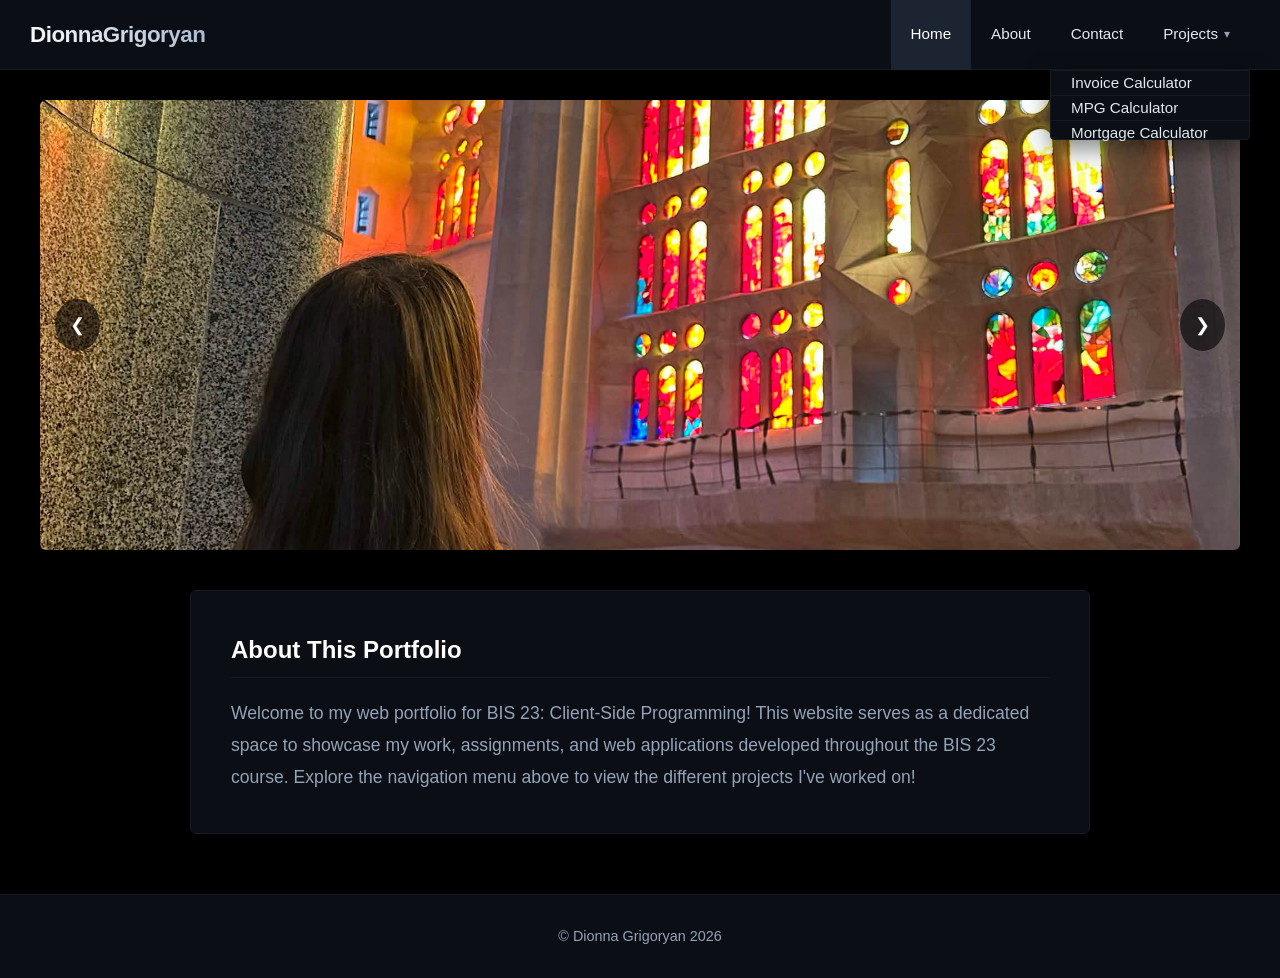
<file: index.html>
<!DOCTYPE html>
<html lang="en">
<head>
    <meta charset="UTF-8">
    <meta name="viewport" content="width=device-width, initial-scale=1.0">
    <title>Dionna Grigoryan | Web Portfolio</title>
    <link rel="stylesheet" href="style.css">
</head>
<body>

<nav class="navbar">
    <div class="nav-container">
        <div class="nav-left">
            <span class="brand-name">DionnaGrigoryan</span>
        </div>
        <div class="nav-right">
            <ul>
                <li class="active-link"><a href="index.html">Home</a></li>
                <li><a href="about.html">About</a></li>
                <li><a href="contact.html">Contact</a></li>
                <li class="dropdown">
                    <a href="#" class="dropbtn">Projects <span class="arrow">&#9662;</span></a>
                    <ul class="dropdown-content">
                        <li><a href="invoice-calculator/index.html">Invoice Calculator</a></li>
                        <li><a href="MPG-calculator/index.html">MPG Calculator</a></li>
                        <li><a href="mortgage-calculator/index.html">Mortgage Calculator</a></li>
                    </ul>
                </li>
            </ul>
        </div>
    </div>
</nav>

<div class="slider">
    <div class="slides">
        <img src="image1.jpg" class="slide active" alt="Slide 1">
        <img src="image2.jpg" class="slide" alt="Slide 2">
        <img src="image3.jpg" class="slide" alt="Slide 3">
        <img src="image4.jpg" class="slide" alt="Slide 4">
    </div>

    <button class="prev">&#10094;</button>
    <button class="next">&#10095;</button>
</div>

<div class="content">
    <h2>About This Portfolio</h2>
    <p>
        Welcome to my web portfolio for BIS 23: Client-Side Programming! This website serves as a dedicated space to showcase my work, assignments, and web applications developed throughout the BIS 23 course. Explore the navigation menu above to view the different projects I've worked on!
    </p>
</div>

<footer>
    <p>© Dionna Grigoryan 2026</p>
</footer>

<script>
let slides = document.querySelectorAll(".slide");
let index = 0;

function showSlide(i) {
    slides.forEach(slide => slide.classList.remove("active"));
    slides[i].classList.add("active");
}

document.querySelector(".next").addEventListener("click", () => {
    index = (index + 1) % slides.length;
    showSlide(index);
});

document.querySelector(".prev").addEventListener("click", () => {
    index = (index - 1 + slides.length) % slides.length;
    showSlide(index);
});

setInterval(() => {
    index = (index + 1) % slides.length;
    showSlide(index);
}, 3000);
</script>

</body>
</html>
</file>
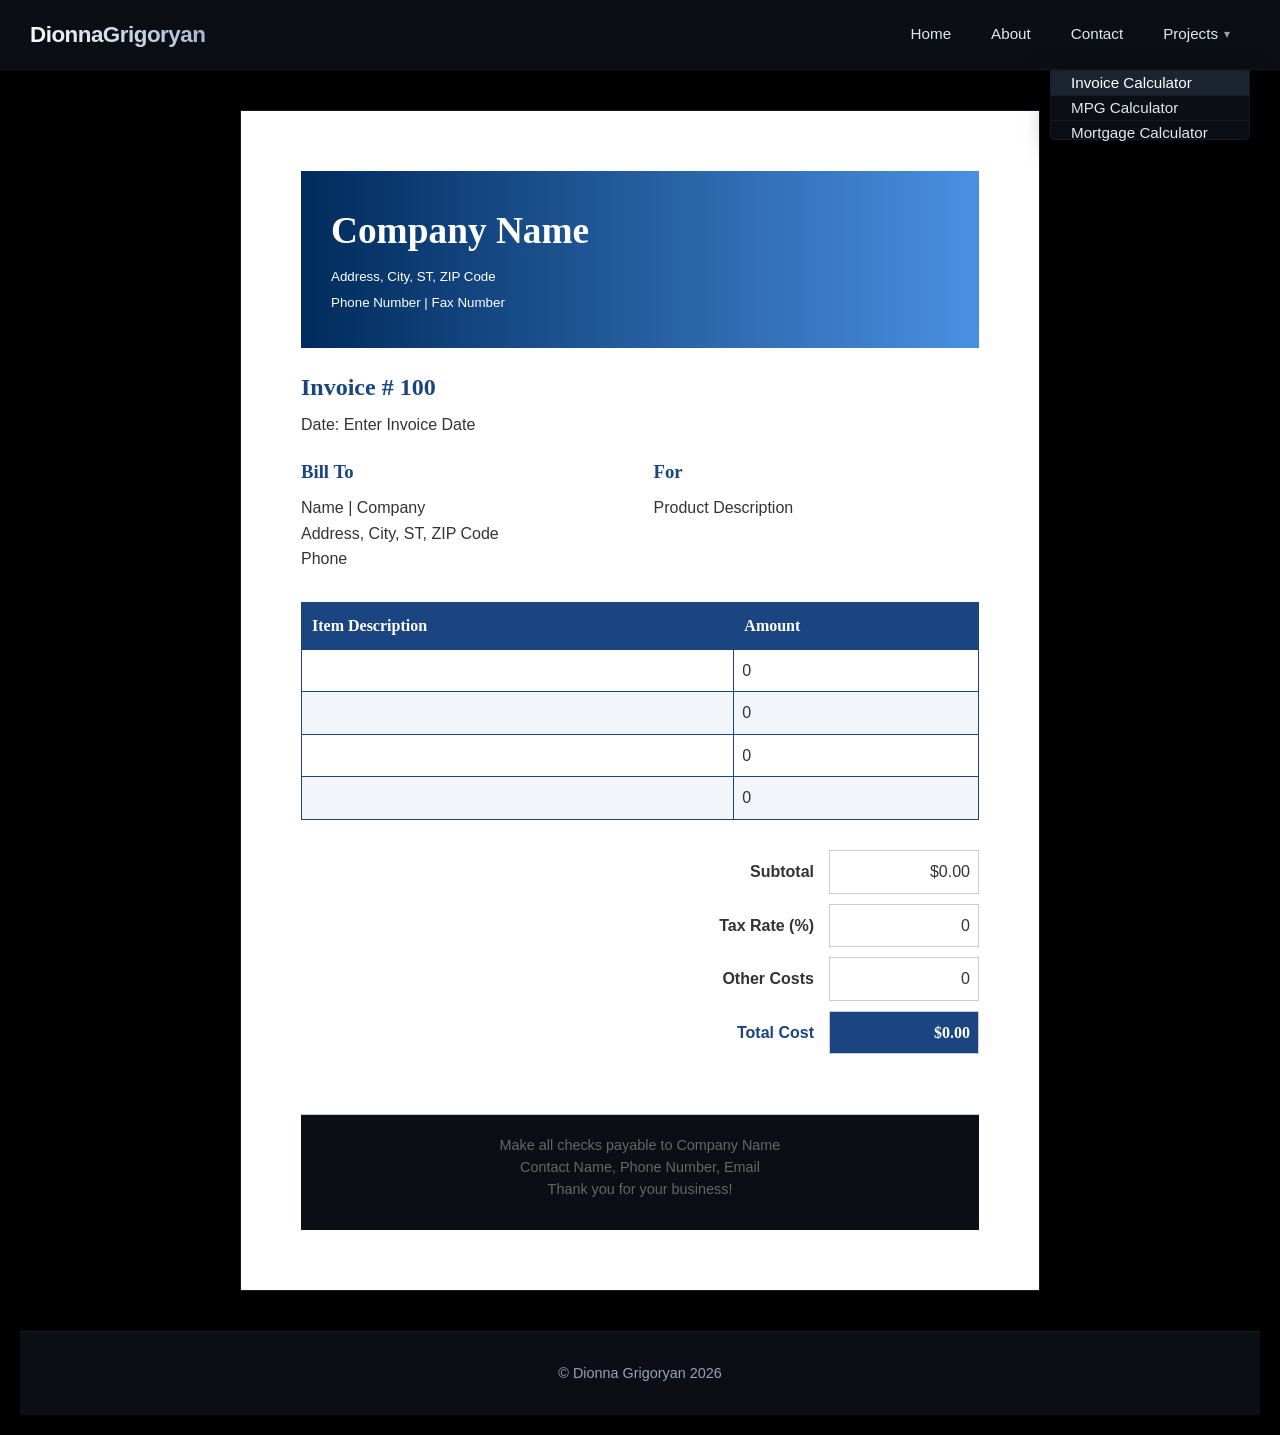
<file: invoice-calculator/index.html>
<!DOCTYPE html>
<html lang="en">
<head>
    <meta charset="UTF-8">
    <meta name="viewport" content="width=device-width, initial-scale=1.0">
    <title>Professional Invoice</title>
    <link rel="stylesheet" href="style.css">
</head>

<body>

    <nav class="navbar">
        <div class="nav-container">
            <div class="nav-left">
                <span class="brand-name">DionnaGrigoryan</span>
            </div>
            <div class="nav-right">
                <ul>
                    <li><a href="../index.html">Home</a></li>
                    <li><a href="../about.html">About</a></li>
                    <li><a href="../contact.html">Contact</a></li>
                    <li class="dropdown">
                        <a href="#" class="dropbtn">Projects <span class="arrow">&#9662;</span></a>
                        <ul class="dropdown-content">
                            <li class="active-link"><a href="index.html">Invoice Calculator</a></li>
                            <li><a href="../MPG-calculator/index.html">MPG Calculator</a></li>
                            <li><a href="../mortgage-calculator/index.html">Mortgage Calculator</a></li>
                        </ul>
                    </li>
                </ul>
            </div>
        </div>
    </nav>

    <div class="invoice-container">

        <header class="invoice-header">
            <div class="company-info">
                <h1 id="company-name">Company Name</h1>
                <p>Address, City, ST, ZIP Code</p>
                <p>Phone Number | Fax Number</p>
            </div>
        </header>

        <section class="invoice-meta">
            <h2 id="invoice-number">Invoice # 100</h2>
            <p>Date: <span id="invoice-date" contenteditable="true">Enter Invoice Date</span></p>
        </section>

        <section class="billing-details">
            <div class="bill-to">
                <h3 id="bill-to">Bill To</h3>
                <p contenteditable="true">
                    Name | Company<br>
                    Address, City, ST, ZIP Code<br>
                    Phone
                </p>
            </div>

            <div class="for-project">
                <h3 id="for-title">For</h3>
                <p contenteditable="true">
                    Product Description
                </p>
            </div>
        </section>

        <table class="item-table">
            <thead>
                <tr>
                    <th class="table-header">Item Description</th>
                    <th class="table-header">Amount</th>
                </tr>
            </thead>

            <tbody>
                <tr><td contenteditable="true"></td><td contenteditable="true" class="amount">0</td></tr>
                <tr><td contenteditable="true"></td><td contenteditable="true" class="amount">0</td></tr>
                <tr><td contenteditable="true"></td><td contenteditable="true" class="amount">0</td></tr>
                <tr><td contenteditable="true"></td><td contenteditable="true" class="amount">0</td></tr>
            </tbody>
        </table>

        <section class="totals-area">
            <div class="totals-grid">
                <span>Subtotal</span>
                <div class="amount-box" id="subtotal">$0.00</div>

                <span>Tax Rate (%)</span>
                <div class="amount-box" contenteditable="true" id="tax-rate">0</div>

                <span>Other Costs</span>
                <div class="amount-box" contenteditable="true" id="other-costs">0</div>

                <span class="total-label">Total Cost</span>
                <div class="amount-box total-box" id="total">$0.00</div>
            </div>
        </section>

        <footer class="invoice-footer">
            <p>Make all checks payable to Company Name</p>
            <p>Contact Name, Phone Number, Email</p>
            <p>Thank you for your business!</p>
        </footer>

    </div>

    <script>
        function parseNumber(value) {
            return parseFloat(value.replace(/[^0-9.-]/g, "")) || 0;
        }

        function calculateInvoice() {
            let subtotal = 0;

            document.querySelectorAll(".amount").forEach(cell => {
                subtotal += parseNumber(cell.textContent);
            });

            let taxRate = parseNumber(document.getElementById("tax-rate").textContent);
            let otherCosts = parseNumber(document.getElementById("other-costs").textContent);

            let tax = subtotal * (taxRate / 100);
            let total = subtotal + tax + otherCosts;

            document.getElementById("subtotal").textContent = "$" + subtotal.toFixed(2);
            document.getElementById("total").textContent = "$" + total.toFixed(2);
        }

        document.addEventListener("input", calculateInvoice);
        calculateInvoice();
    </script>

<footer>
    <p>© Dionna Grigoryan 2026</p>
</footer>

</body>
</html>
</file>
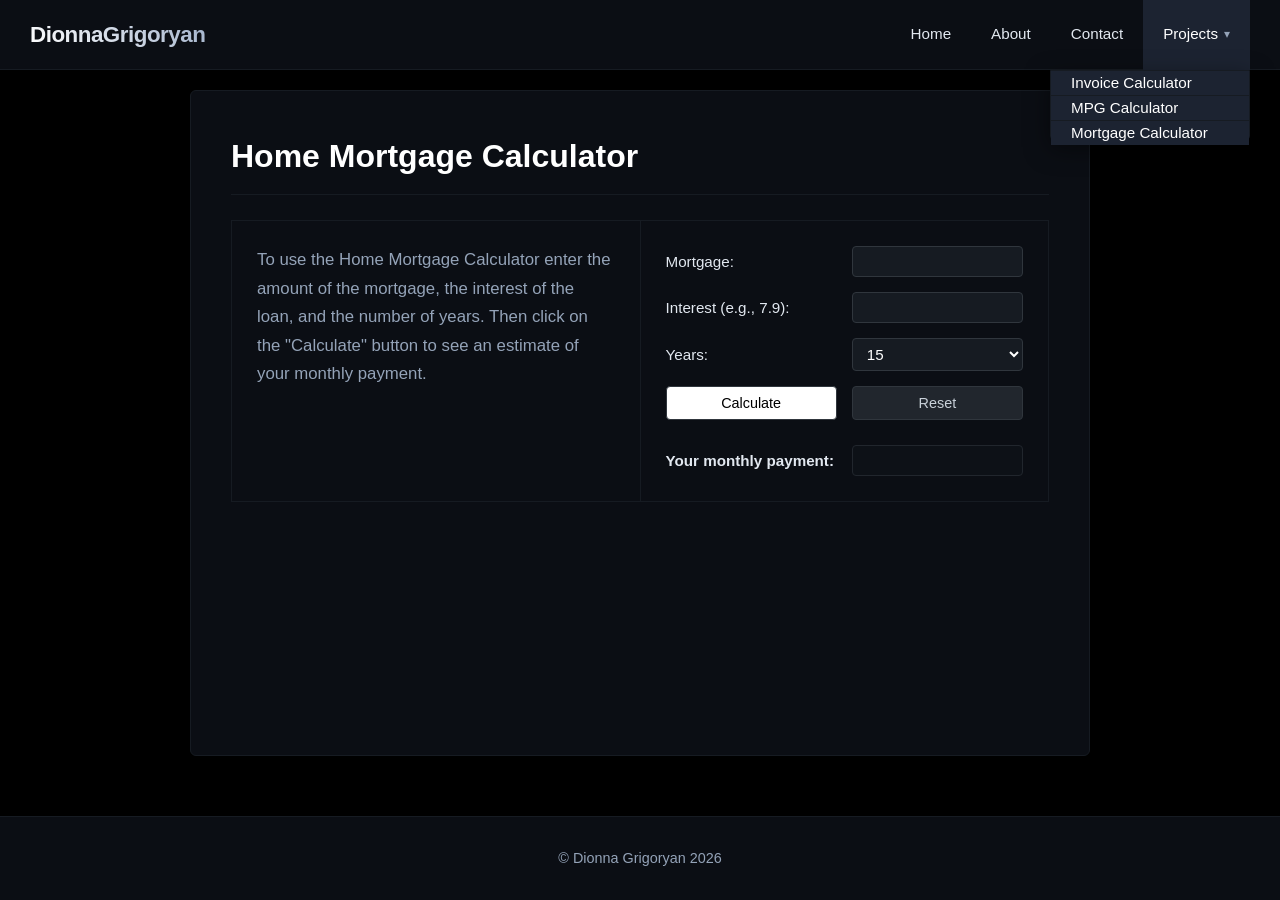
<file: mortgage-calculator/index.html>
<!DOCTYPE html>
<html lang="en">
<head>
    <meta charset="UTF-8">
    <meta name="viewport" content="width=device-width, initial-scale=1.0">
    <title>Home Mortgage Calculator | Dionna Grigoryan</title>
    <link rel="stylesheet" href="style.css">
</head>
<body>

<nav class="navbar">
    <div class="nav-container">
        <div class="nav-left">
            <span class="brand-name">DionnaGrigoryan</span>
        </div>
        <div class="nav-right">
            <ul>
                <li><a href="../index.html">Home</a></li>
                <li><a href="../about.html">About</a></li>
                <li><a href="../contact.html">Contact</a></li>
                <li class="dropdown active-link">
                    <a href="#" class="dropbtn">Projects <span class="arrow">&#9662;</span></a>
                    <ul class="dropdown-content">
                        <li><a href="../invoice-calculator/index.html">Invoice Calculator</a></li>
                        <li><a href="../MPG-calculator/index.html">MPG Calculator</a></li>
                        <li><a href="index.html">Mortgage Calculator</a></li>
                    </ul>
                </li>
            </ul>
        </div>
    </div>
</nav>

<div class="main-content">
    <h1>Home Mortgage Calculator</h1>

    <table class="calculator-table">
        <tr>
            <td>
                <p class="instruction-text">
                    To use the Home Mortgage Calculator enter the amount of 
                    the mortgage, the interest of the loan, and the number of years. 
                    Then click on the "Calculate" button to see an estimate of your 
                    monthly payment.
                </p>
            </td>
            <td class="form-cell">
                <form id="mortgageForm">
                    <div class="form-grid">
                        <label for="mortgage">Mortgage:</label>
                        <input type="text" id="mortgage" name="mortgage">

                        <label for="interest">Interest (e.g., 7.9):</label>
                        <input type="text" id="interest" name="interest">

                        <label for="years">Years:</label>
                        <select id="years" name="years">
                            <option value="15">15</option>
                            <option value="20">20</option>
                            <option value="25">25</option>
                            <option value="30">30</option>
                        </select>

                        <button type="button" id="calculateBtn" class="calc-btn">Calculate</button>
                        <button type="reset" class="reset-btn">Reset</button>

                        <label for="payment" class="payment-label">Your monthly payment:</label>
                        <input type="text" id="payment" name="payment" readonly>
                    </div>
                </form>
            </td>
        </tr>
    </table>
</div>

<footer>
    <p>© Dionna Grigoryan 2026</p>
</footer>

<script>
document.getElementById('calculateBtn').addEventListener('click', function() {
    const principal = parseFloat(document.getElementById('mortgage').value);
    const annualInterest = parseFloat(document.getElementById('interest').value);
    const years = parseInt(document.getElementById('years').value);
    const paymentField = document.getElementById('payment');

    if (isNaN(principal) || isNaN(annualInterest) || principal <= 0 || annualInterest <= 0) {
        paymentField.value = "Invalid Input";
        return;
    }

    const monthlyInterest = (annualInterest / 100) / 12;
    const numberOfPayments = years * 12;

    const monthlyPayment = (principal * monthlyInterest * Math.pow(1 + monthlyInterest, numberOfPayments)) / 
                           (Math.pow(1 + monthlyInterest, numberOfPayments) - 1);

    paymentField.value = "$" + monthlyPayment.toFixed(2);
});
</script>

</body>
</html>
</file>
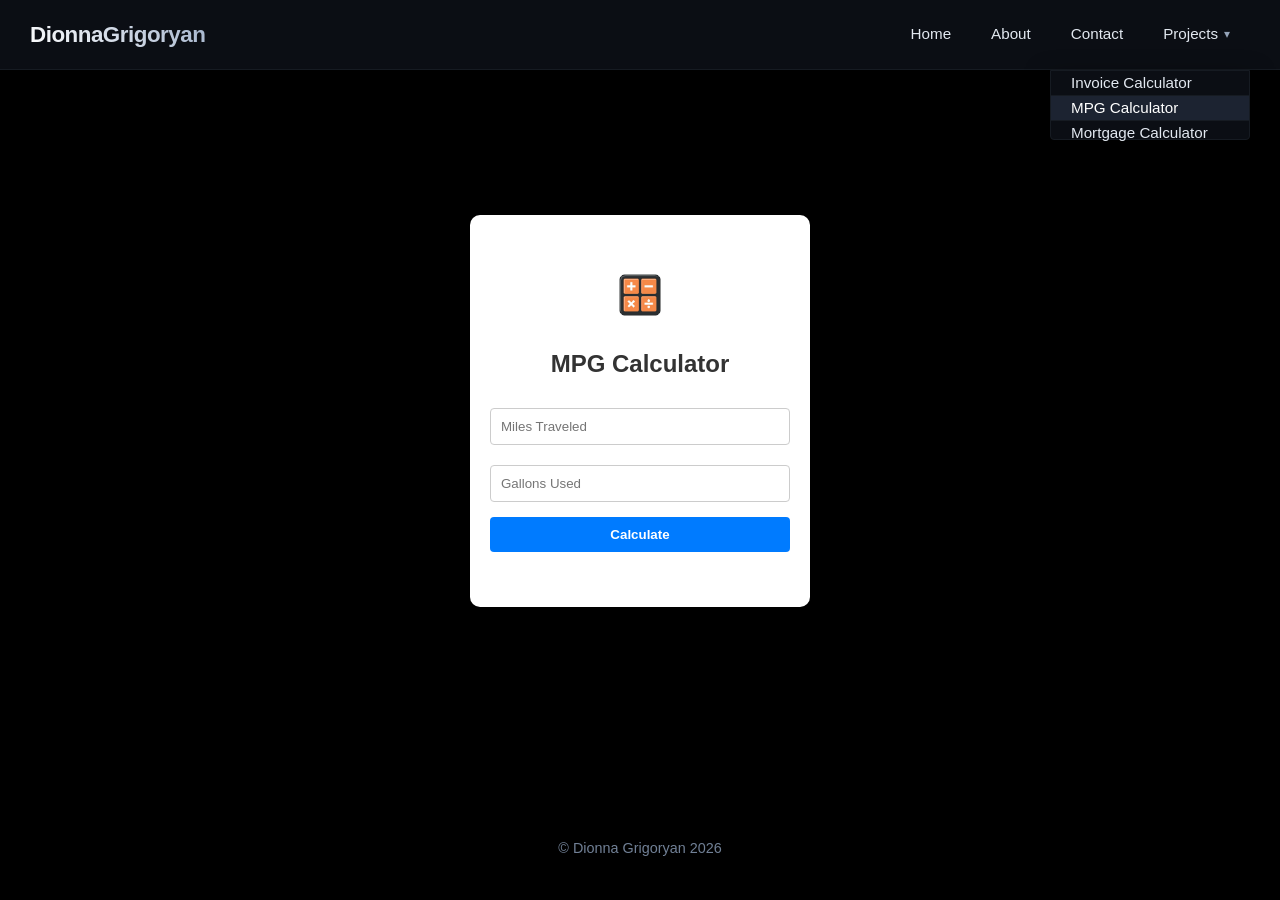
<file: MPG-calculator/index.html>
<!DOCTYPE html>
<html lang="en">
<head>
    <meta charset="UTF-8">
    <meta name="viewport" content="width=device-width, initial-scale=1.0">
    <title>MPG Calculator</title>
    <style>
        :root {
            --primary-blue: #1a4580;
            --light-blue-bg: #f4f7f9;
            --border-color: #d1d9e0;
        }

        * {
            margin: 0;
            padding: 0;
            box-sizing: border-box;
        }

        body {
            font-family: 'Segoe UI', Tahoma, Geneva, Verdana, sans-serif;
            line-height: 1.6;
            color: #fff;
            background-color: #000000;
            padding: 20px;
            padding-top: 110px;
            scrollbar-gutter: stable;
            display: flex;
            flex-direction: column;
            min-height: 100vh;
        }

        .navbar {
            background-color: #0b0e14;
            position: fixed;
            top: 0;
            left: 0;
            width: 100%;
            height: 70px;
            z-index: 1000;
            border-bottom: 1px solid #161b22;
        }

        .nav-container {
            max-width: 1400px;
            height: 100%;
            margin: 0 auto;
            display: flex;
            justify-content: space-between;
            align-items: center;
            padding: 0 30px;
        }

        .nav-left {
            display: flex;
            align-items: center;
        }

        .brand-name {
            font-size: 1.4rem;
            font-weight: 700;
            letter-spacing: -0.5px;
            color: #ffffff;
            background: linear-gradient(45deg, #ffffff, #a3b3cc);
            -webkit-background-clip: text;
            -webkit-text-fill-color: transparent;
        }

        .nav-right ul {
            list-style: none;
            display: flex;
            align-items: center;
            height: 100%;
        }

        .nav-right ul li {
            position: relative;
            display: flex;
            align-items: center;
            height: 70px;
        }

        .nav-right ul li a {
            display: flex;
            align-items: center;
            height: 100%;
            padding: 0 20px;
            color: #e2e8f0;
            text-decoration: none;
            font-size: 0.95rem;
            font-weight: 500;
            transition: background-color 0.2s ease, color 0.2s ease;
        }

        .nav-right ul li a:hover {
            color: #ffffff;
            background-color: #161b22;
        }

        .nav-right ul li.active-link a {
            background-color: #1c2331;
            color: #ffffff;
        }

        .arrow {
            font-size: 0.75rem;
            margin-left: 6px;
            color: #94a3b8;
        }

        .dropdown-content {
            display: none;
            position: absolute;
            top: 70px;
            right: 0;
            background-color: #0b0e14;
            min-width: 200px;
            box-shadow: 0px 8px 24px rgba(0, 0, 0, 0.5);
            border: 1px solid #161b22;
            border-radius: 0 0 4px 4px;
            flex-direction: column;
        }

        .dropdown-content li {
            width: 100%;
            height: auto !important;
        }

        .dropdown-content li a {
            width: 100%;
            padding: 14px 20px;
            color: #e2e8f0;
            border-bottom: 1px solid #161b22;
        }

        .dropdown-content li:last-child a {
            border-bottom: none;
        }

        .dropdown-content li a:hover {
            background-color: #161b22;
        }

        .dropdown:hover .dropdown-content {
            display: flex;
        }

        .calculator {
            text-align: center;
            background: white;
            padding: 40px 20px;
            border-radius: 10px;
            width: 340px;
            margin: auto auto;
            box-shadow: 0 0 10px rgba(0,0,0,0.1);
            color: #333;
        }

        .calculator h2 {
            margin-bottom: 15px;
        }

        .calculator img {
            width: 80px;
            margin-bottom: 10px;
            display: block;
            margin-left: auto;
            margin-right: auto;
        }

        input {
            width: 100%;
            padding: 10px;
            margin: 10px 0;
            border: 1px solid #ccc;
            border-radius: 4px;
        }

        button {
            width: 100%;
            padding: 10px 20px;
            background-color: #007BFF;
            color: white;
            border: none;
            border-radius: 4px;
            cursor: pointer;
            font-weight: 600;
            margin-top: 5px;
        }

        button:hover {
            background-color: #0056b3;
        }

        #result {
            margin-top: 15px;
            font-weight: bold;
        }

        footer {
            text-align: center;
            padding: 20px 0;
            color: #718096;
            font-size: 0.9rem;
            margin-top: auto;
        }
    </style>
</head>
<body>


    
    <nav class="navbar">
        <div class="nav-container">
            <div class="nav-left">
                <span class="brand-name">DionnaGrigoryan</span>
            </div>
            <div class="nav-right">
                <ul>
                    <li><a href="../index.html">Home</a></li>
                    <li><a href="../about.html">About</a></li>
                    <li><a href="../contact.html">Contact</a></li>
                    <li class="dropdown">
                        <a href="#" class="dropbtn">Projects <span class="arrow">&#9662;</span></a>
                        <ul class="dropdown-content">
                            <li><a href="../invoice-calculator/index.html">Invoice Calculator</a></li>
                            <li class="active-link"><a href="#">MPG Calculator</a></li>
                            <li><a href="../mortgage-calculator/index.html">Mortgage Calculator</a></li>
                        </ul>
                    </li>
                </ul>
            </div>
        </div>
    </nav>
    
    <div class="calculator">
        <img src="calculator.png" alt="Calculator Logo">

        <h2>MPG Calculator</h2>

        <input type="number" id="miles" placeholder="Miles Traveled">

        <input type="number" id="gallons" placeholder="Gallons Used">

        <button onclick="calculateMPG()">Calculate</button>

        <div id="result"></div>
    </div>

    <script>
        function calculateMPG() {
            const miles = parseFloat(document.getElementById('miles').value);
            const gallons = parseFloat(document.getElementById('gallons').value);
            const resultDiv = document.getElementById('result');

            if (isNaN(miles) || isNaN(gallons) || gallons <= 0 || miles < 0) {
                resultDiv.style.color = '#dc3545';
                resultDiv.innerText = "Please enter valid, positive numbers.";
                return;
            }

            const mpg = (miles / gallons).toFixed(2);
            resultDiv.style.color = '#28a745';
            resultDiv.innerText = `${mpg} MPG`;
        }
    </script>

    <footer>
        <p>© Dionna Grigoryan 2026</p>
    </footer>

</body>
</html>
</file>
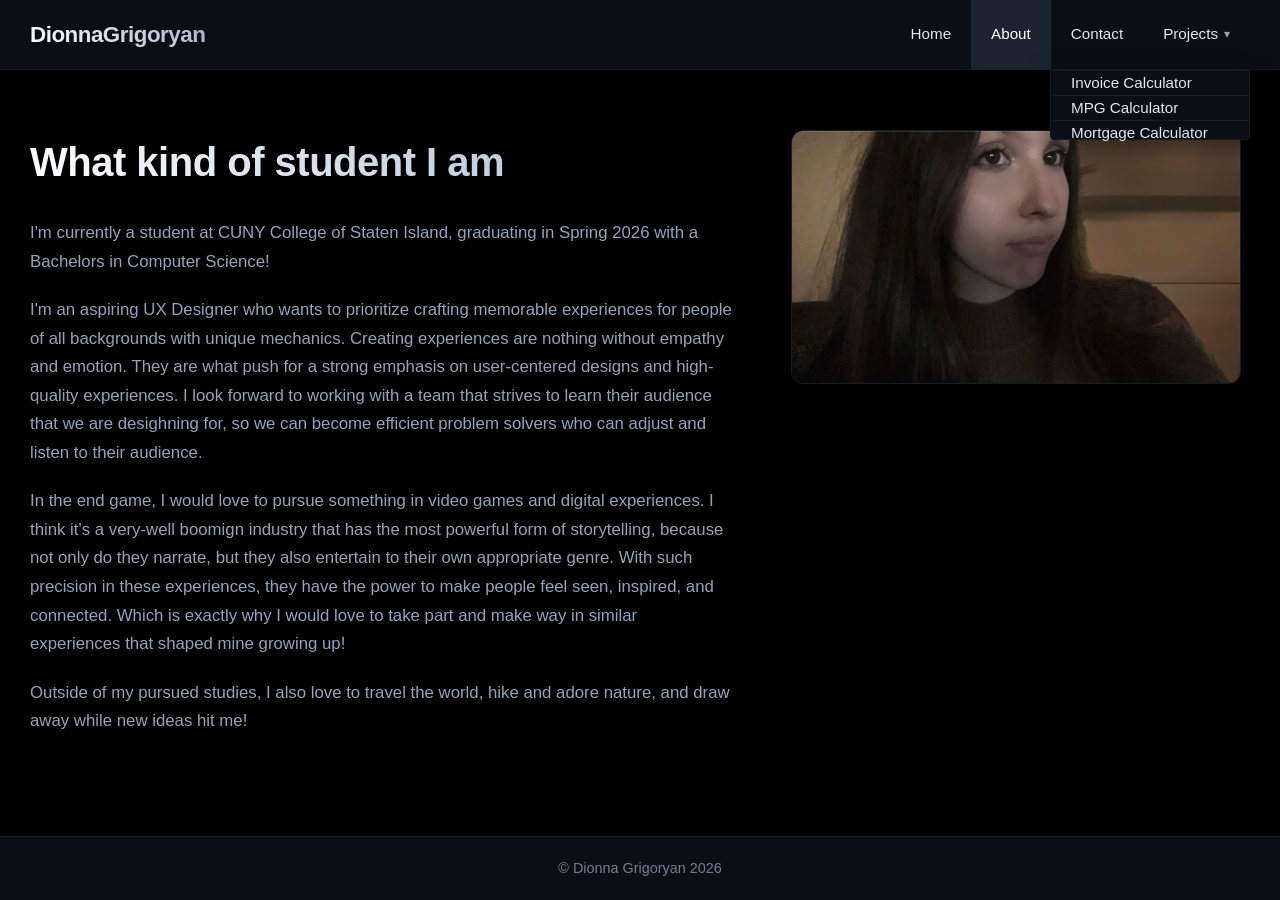
<file: about.html>
<!DOCTYPE html>
<html lang="en">
<head>
    <meta charset="UTF-8">
    <meta name="viewport" content="width=device-width, initial-scale=1.0">
    <title>About</title>
    <style>
        :root {
            --primary-blue: #1a4580;
            --light-blue-bg: #f4f7f9;
            --border-color: #d1d9e0;
        }

        * {
            margin: 0;
            padding: 0;
            box-sizing: border-box;
        }

        body {
            font-family: 'Segoe UI', Tahoma, Geneva, Verdana, sans-serif;
            line-height: 1.6;
            color: #fff;
            background-color: #000000;
            padding-top: 70px;
            scrollbar-gutter: stable;
            display: flex;
            flex-direction: column;
            min-height: 100vh;
        }

        .navbar {
            background-color: #0b0e14;
            position: fixed;
            top: 0;
            left: 0;
            width: 100%;
            height: 70px;
            z-index: 1000;
            border-bottom: 1px solid #161b22;
        }

        .nav-container {
            max-width: 1400px;
            height: 100%;
            margin: 0 auto;
            display: flex;
            justify-content: space-between;
            align-items: center;
            padding: 0 30px;
        }

        .nav-left {
            display: flex;
            align-items: center;
        }

        .brand-name {
            font-size: 1.4rem;
            font-weight: 700;
            letter-spacing: -0.5px;
            color: #ffffff;
            background: linear-gradient(45deg, #ffffff, #a3b3cc);
            -webkit-background-clip: text;
            -webkit-text-fill-color: transparent;
        }

        .nav-right ul {
            list-style: none;
            display: flex;
            align-items: center;
            height: 100%;
        }

        .nav-right ul li {
            position: relative;
            display: flex;
            align-items: center;
            height: 70px;
        }

        .nav-right ul li a {
            display: flex;
            align-items: center;
            height: 100%;
            padding: 0 20px;
            color: #e2e8f0;
            text-decoration: none;
            font-size: 0.95rem;
            font-weight: 500;
            transition: background-color 0.2s ease, color 0.2s ease;
        }

        .nav-right ul li a:hover {
            color: #ffffff;
            background-color: #161b22;
        }

        .nav-right ul li.active-link a {
            background-color: #1c2331;
            color: #ffffff;
        }

        .arrow {
            font-size: 0.75rem;
            margin-left: 6px;
            color: #94a3b8;
        }

        .dropdown-content {
            display: none;
            position: absolute;
            top: 70px;
            right: 0;
            background-color: #0b0e14;
            min-width: 200px;
            box-shadow: 0px 8px 24px rgba(0, 0, 0, 0.5);
            border: 1px solid #161b22;
            border-radius: 0 0 4px 4px;
            flex-direction: column;
        }

        .dropdown-content li {
            width: 100%;
            height: auto !important;
        }

        .dropdown-content li a {
            width: 100%;
            padding: 14px 20px;
            color: #e2e8f0;
            border-bottom: 1px solid #161b22;
        }

        .dropdown-content li:last-child a {
            border-bottom: none;
        }

        .dropdown-content li a:hover {
            background-color: #161b22;
        }

        .dropdown:hover .dropdown-content {
            display: flex;
        }

        .about-layout {
            display: flex;
            flex: 1;
            max-width: 1400px;
            width: 100%;
            margin: 0 auto;
            padding: 60px 30px;
            gap: 50px;
            align-items: flex-start;
        }

        .about-text-side {
            flex: 1.2;
        }

        .about-text-side h1 {
            font-size: 2.5rem;
            font-weight: 700;
            margin-bottom: 25px;
            letter-spacing: -0.5px;
            background: linear-gradient(45deg, #ffffff, #a3b3cc);
            -webkit-background-clip: text;
            -webkit-text-fill-color: transparent;
        }

        .about-text-side p {
            font-size: 1.05rem;
            color: #94a3b8;
            margin-bottom: 20px;
            line-height: 1.7;
        }

        .about-text-side a {
            color: #007BFF;
            text-decoration: none;
        }

        .about-text-side a:hover {
            text-decoration: underline;
        }

        .about-image-side {
            flex: 0.8;
            display: flex;
            justify-content: center;
        }

        .about-image-side img {
            width: 100%;
            max-width: 450px;
            height: auto;
            border-radius: 12px;
            border: 1px solid #161b22;
            box-shadow: 0px 8px 24px rgba(0, 0, 0, 0.3);
        }

        @media (max-width: 900px) {
            .about-layout {
                flex-direction: column;
                padding: 40px 20px;
                gap: 40px;
            }
            .about-image-side {
                width: 100%;
                order: 2;
            }
            .about-text-side {
                order: 1;
            }
        }

        footer {
            text-align: center;
            padding: 20px 0;
            color: #718096;
            font-size: 0.9rem;
            background-color: #0b0e14;
            border-top: 1px solid #161b22;
            margin-top: auto;
        }
    </style>
</head>
<body>

    <nav class="navbar">
        <div class="nav-container">
            <div class="nav-left">
                <span class="brand-name">DionnaGrigoryan</span>
            </div>
            <div class="nav-right">
                <ul>
                    <li><a href="index.html">Home</a></li>
                    <li class="active-link"><a href="about.html">About</a></li>
                    <li><a href="contact.html">Contact</a></li>
                    <li class="dropdown">
                        <a href="#" class="dropbtn">Projects <span class="arrow">&#9662;</span></a>
                        <ul class="dropdown-content">
                            <li><a href="invoice-calculator/index.html">Invoice Calculator</a></li>
                            <li><a href="MPG-calculator/index.html">MPG Calculator</a></li>
                            <li><a href="mortgage-calculator/index.html">Mortgage Calculator</a></li>
                        </ul>
                    </li>
                </ul>
            </div>
        </div>
    </nav>

    <div class="about-layout">
        <div class="about-text-side">
            <h1>What kind of student I am</h1>
            <p>I'm currently a student at CUNY College of Staten Island, graduating in Spring 2026 with a Bachelors in Computer Science!</p>
            
            <p>I'm an aspiring UX Designer who wants to prioritize crafting memorable experiences for people of all backgrounds with unique mechanics. Creating experiences are nothing without empathy and emotion. They are what push for a strong emphasis on user-centered designs and high-quality experiences. I look forward to working with a team that strives to learn their audience that we are desighning for, so we can become efficient problem solvers who can adjust and listen to their audience. </p>
            
            <p>In the end game, I would love to pursue something in video games and digital experiences. I think it's a very-well boomign industry that has the most powerful form of storytelling, because not only do they narrate, but they also entertain to their own appropriate genre. With such precision in these experiences, they have the power to make people feel seen, inspired, and connected. Which is exactly why I would love to take part and make way in similar experiences that shaped mine growing up!</p>
        
            <p>Outside of my pursued studies, I also love to travel the world, hike and adore nature, and draw away while new ideas hit me!</p>
        </div>
        
        <div class="about-image-side">
            <img src="myphoto.jpg" alt="Dionna Grigoryan">
        </div>
    </div>

    <footer>
        <p>© Dionna Grigoryan 2026</p>
    </footer>

</body>
</html>
</file>
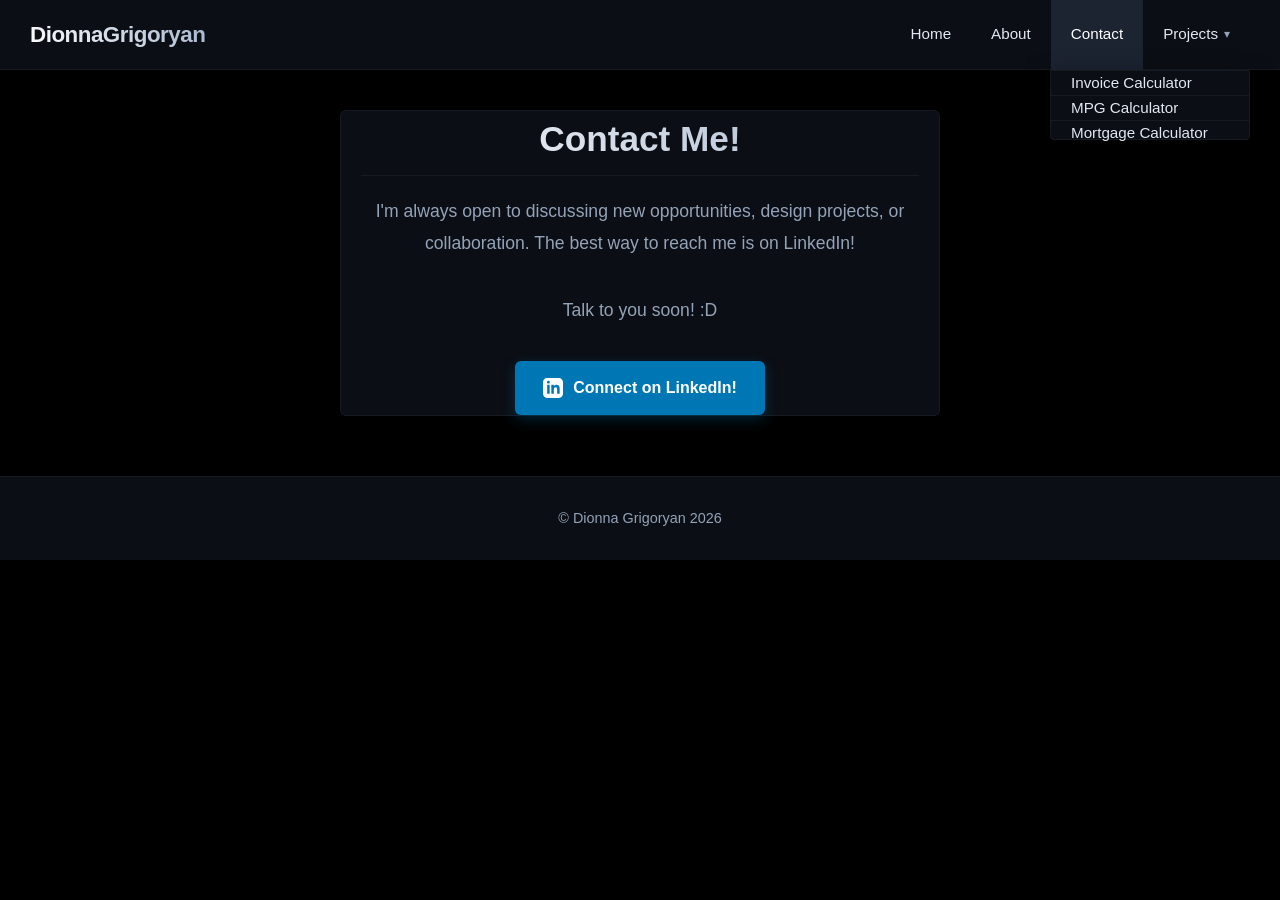
<file: contact.html>
<!DOCTYPE html>
<html lang="en">
<head>
    <meta charset="UTF-8">
    <meta name="viewport" content="width=device-width, initial-scale=1.0">
    <title>Contact</title>
    <link rel="stylesheet" href="style.css">
    <style>
        .contact-section {
            max-width: 600px;
            margin: 40px auto;
            text-align: center;
            padding: 0 20px;
        }

        .contact-section h2 {
            font-size: 2.2rem;
            margin-bottom: 20px;
            background: linear-gradient(45deg, #ffffff, #a3b3cc);
            -webkit-background-clip: text;
            -webkit-text-fill-color: transparent;
        }

        .contact-section p {
            color: #94a3b8; 
            font-size: 1.1rem;
            margin-bottom: 35px;
        }

        .linkedin-btn {
            display: inline-flex;
            align-items: center;
            justify-content: center;
            background-color: #0077b5; 
            color: #ffffff;
            text-decoration: none;
            padding: 14px 28px;
            font-size: 1rem;
            font-weight: 600;
            border-radius: 6px;
            box-shadow: 0 4px 14px rgba(0, 119, 181, 0.3);
            transition: background-color 0.2s ease, transform 0.2s ease;
        }

        .linkedin-btn:hover {
            background-color: #005987; 
            transform: translateY(-2px); 
        }

        .linkedin-btn:active {
            transform: translateY(0);
        }

        .btn-icon {
            width: 20px;
            height: 20px;
            fill: currentColor;
            margin-right: 10px;
        }
    </style>
</head>
<body>

<nav class="navbar">
    <div class="nav-container">
        <div class="nav-left">
            <span class="brand-name">DionnaGrigoryan</span>
        </div>
        <div class="nav-right">
            <ul>
                <li><a href="index.html">Home</a></li>
                <li><a href="about.html">About</a></li>
                <li class="active-link"><a href="contact.html">Contact</a></li>
                <li class="dropdown">
                    <a href="#" class="dropbtn">Projects <span class="arrow">&#9662;</span></a>
                    <ul class="dropdown-content">
                        <li><a href="invoice-calculator/index.html">Invoice Calculator</a></li>
                        <li><a href="MPG-calculator/index.html">MPG Calculator</a></li>
                        <li><a href="mortgage-calculator/index.html">Mortgage Calculator</a></li>
                    </ul>
                </li>
            </ul>
        </div>
    </div>
</nav>

<div class="content contact-section">
    <h2>Contact Me!</h2>
    <p> I'm always open to discussing new opportunities, design projects, or collaboration. The best way to reach me is on LinkedIn! </p>

    <p> Talk to you soon! :D </p>
    
    <a href="https://www.linkedin.com/in/dionna-grigoryan-539bb92b9/" target="_blank" rel="noopener noreferrer" class="linkedin-btn">
        <svg xmlns="http://www.w3.org/2000/svg" viewBox="0 0 24 24" class="btn-icon">
            <path d="M19 0h-14c-2.761 0-5 2.239-5 5v14c0 2.761 2.239 5 5 5h14c2.762 0 5-2.239 5-5v-14c0-2.761-2.238-5-5-5zm-11 19h-3v-11h3v11zm-1.5-12.268c-.966 0-1.75-.79-1.75-1.764s.784-1.764 1.75-1.764 1.75.79 1.75 1.764-.783 1.764-1.75 1.764zm13.5 12.268h-3v-5.604c0-3.368-4-3.113-4 0v5.604h-3v-11h3v1.765c1.396-2.586 7-2.777 7 2.476v6.759z"/>
        </svg>
        Connect on LinkedIn!
    </a>
</div>

<footer>
    <p>© Dionna Grigoryan 2026</p>
</footer>

</body>
</html>
</file>
<file: style.css>
:root {
    --primary-blue: #1a4580;
    --light-blue-bg: #f4f7f9;
    --border-color: #d1d9e0;
}

* {
    margin: 0;
    padding: 0;
    box-sizing: border-box;
}

body {
    font-family: 'Segoe UI', Tahoma, Geneva, Verdana, sans-serif;
    line-height: 1.6;
    color: #fff;
    background-color: #000000;
    padding-top: 70px; 
}

.navbar {
    background-color: #0b0e14;
    position: fixed;
    top: 0;
    left: 0;
    width: 100%;
    height: 70px;
    z-index: 1000;
    border-bottom: 1px solid #161b22;
}

.nav-container {
    max-width: 1400px;
    height: 100%;
    margin: 0 auto;
    display: flex;
    justify-content: space-between;
    align-items: center;
    padding: 0 30px;
}

.nav-left {
    display: flex;
    align-items: center;
}

.brand-name {
    font-size: 1.4rem;
    font-weight: 700;
    letter-spacing: -0.5px;
    color: #ffffff;
    background: linear-gradient(45deg, #ffffff, #a3b3cc);
    -webkit-background-clip: text;
    -webkit-text-fill-color: transparent;
}

.nav-right ul {
    list-style: none;
    display: flex;
    align-items: center;
    height: 100%;
}

.nav-right ul li {
    position: relative;
    display: flex;
    align-items: center;
    height: 70px;
}

.nav-right ul li a {
    display: flex;
    align-items: center;
    height: 100%;
    padding: 0 20px;
    color: #e2e8f0;
    text-decoration: none;
    font-size: 0.95rem;
    font-weight: 500;
    transition: background-color 0.2s ease, color 0.2s ease;
}

.nav-right ul li a:hover {
    color: #ffffff;
    background-color: #161b22;
}

.nav-right ul li.active-link a {
    background-color: #1c2331;
    color: #ffffff;
}

.arrow {
    font-size: 0.75rem;
    margin-left: 6px;
    color: #94a3b8;
}

.dropdown-content {
    display: none;
    position: absolute;
    top: 70px;
    right: 0;
    background-color: #0b0e14;
    min-width: 200px;
    box-shadow: 0px 8px 24px rgba(0, 0, 0, 0.5);
    border: 1px solid #161b22;
    border-radius: 0 0 4px 4px;
    flex-direction: column;
}

.dropdown-content li {
    width: 100%;
    height: auto !important;
}

.dropdown-content li a {
    width: 100%;
    padding: 14px 20px;
    color: #e2e8f0;
    border-bottom: 1px solid #161b22;
}

.dropdown-content li:last-child a {
    border-bottom: none;
}

.dropdown-content li a:hover {
    background-color: #161b22;
}

.dropdown:hover .dropdown-content {
    display: flex;
}

.slider {
    position: relative;
    max-width: 1200px;
    height: 450px;
    margin: 30px auto;
    overflow: hidden;
    border-radius: 6px;
    box-shadow: 0 8px 32px rgba(0,0,0,0.3);
}

.slides {
    width: 100%;
    height: 100%;
    position: relative;
}

.slide {
    position: absolute;
    width: 100%;
    height: 100%;
    object-fit: cover;
    opacity: 0;
    transition: opacity 0.8s ease-in-out;
}

.slide.active {
    opacity: 1;
}

.prev, .next {
    position: absolute;
    top: 50%;
    transform: translateY(-50%);
    background-color: rgba(0, 0, 0, 0.6);
    color: white;
    border: none;
    padding: 15px;
    cursor: pointer;
    font-size: 18px;
    border-radius: 50%;
    margin: 0 15px;
    transition: background-color 0.3s;
    z-index: 10;
}

.prev:hover, .next:hover {
    background-color: rgba(239, 68, 68, 0.8);
}

.next {
    right: 0;
}

.content {
    max-width: 900px;
    margin: 40px auto;
    padding: 40px;
    background: #0b0e14;
    border-radius: 6px;
    border: 1px solid #161b22;
}

.content h2 {
    color: #ffffff;
    margin-bottom: 20px;
    border-bottom: 1px solid #161b22;
    padding-bottom: 8px;
}

.content p {
    color: #94a3b8;
    font-size: 1.1rem;
    line-height: 1.8;
}

footer {
    background-color: #0b0e14;
    border-top: 1px solid #161b22;
    color: #94a3b8;
    text-align: center;
    padding: 30px;
    margin-top: 60px;
}

footer p {
    font-size: 0.9rem;
}
</file>
<file: invoice-calculator/style.css>
:root {
    --primary-blue: #1a4580;
    --light-blue-bg: #f4f7f9;
    --border-color: #d1d9e0;
}

* {
    margin: 0;
    padding: 0;
    box-sizing: border-box;
}

body {
    font-family: 'Segoe UI', Tahoma, Geneva, Verdana, sans-serif;
    line-height: 1.6;
    color: #fff;
    background-color: #000000;
    padding: 20px;
    padding-top: 110px;
}

.navbar {
    background-color: #0b0e14;
    position: fixed;
    top: 0;
    left: 0;
    width: 100%;
    height: 70px;
    z-index: 1000;
    border-bottom: 1px solid #161b22;
}

.nav-container {
    max-width: 1400px;
    height: 100%;
    margin: 0 auto;
    display: flex;
    justify-content: space-between;
    align-items: center;
    padding: 0 30px;
}

.nav-left {
    display: flex;
    align-items: center;
}

.brand-name {
    font-size: 1.4rem;
    font-weight: 700;
    letter-spacing: -0.5px;
    color: #ffffff;
    background: linear-gradient(45deg, #ffffff, #a3b3cc);
    -webkit-background-clip: text;
    -webkit-text-fill-color: transparent;
}

.nav-right ul {
    list-style: none;
    display: flex;
    align-items: center;
    height: 100%;
}

.nav-right ul li {
    position: relative;
    display: flex;
    align-items: center;
    height: 70px;
}

.nav-right ul li a {
    display: flex;
    align-items: center;
    height: 100%;
    padding: 0 20px;
    color: #e2e8f0;
    text-decoration: none;
    font-size: 0.95rem;
    font-weight: 500;
    transition: background-color 0.2s ease, color 0.2s ease;
}

.nav-right ul li a:hover {
    color: #ffffff;
    background-color: #161b22;
}

.nav-right ul li.active-link a {
    background-color: #1c2331;
    color: #ffffff;
}

.arrow {
    font-size: 0.75rem;
    margin-left: 6px;
    color: #94a3b8;
}

.dropdown-content {
    display: none;
    position: absolute;
    top: 70px;
    right: 0;
    background-color: #0b0e14;
    min-width: 200px;
    box-shadow: 0px 8px 24px rgba(0, 0, 0, 0.5);
    border: 1px solid #161b22;
    border-radius: 0 0 4px 4px;
    flex-direction: column;
}

.dropdown-content li {
    width: 100%;
    height: auto !important;
}

.dropdown-content li a {
    width: 100%;
    padding: 14px 20px;
    color: #e2e8f0;
    border-bottom: 1px solid #161b22;
}

.dropdown-content li:last-child a {
    border-bottom: none;
}

.dropdown-content li a:hover {
    background-color: #161b22;
}

.dropdown:hover .dropdown-content {
    display: flex;
}

.invoice-container {
    background-color: white;
    width: 100%;
    max-width: 800px;
    padding: 60px;
    border: 1px solid #161b22;
    min-height: 1000px;
    color: #333;
    margin: 0 auto;
}

.invoice-header {
    background: linear-gradient(to right, #002b5c, #4a90e2);
    color: white;
    padding: 30px;
    margin-bottom: 20px;
}

#company-name {
    font-family: Georgia, serif;
    color: white;
    margin: 0;
    font-size: 28pt;
}

.invoice-header p {
    margin: 5px 0;
    font-size: 10pt;
    color: white;
}

.invoice-meta {
    margin-bottom: 20px;
}

#invoice-number {
    font-family: Georgia, serif;
    color: var(--primary-blue);
    margin-bottom: 5px;
}

.billing-details {
    display: flex;
    justify-content: space-between;
    margin-bottom: 30px;
}

.bill-to, .for-project {
    width: 48%;
}

#bill-to, #for-title {
    font-family: Georgia, serif;
    color: var(--primary-blue);
    margin-bottom: 8px;
}

.item-table {
    width: 100%;
    border-collapse: collapse;
    margin-bottom: 30px;
}

.table-header {
    background-color: var(--primary-blue);
    color: white;
    padding: 10px;
    border: 1px solid var(--primary-blue);
    font-family: Georgia, serif;
    text-align: left;
}

td {
    border: 1px solid var(--primary-blue);
    height: 35px;
    padding: 8px;
    color: #333;
}

tr:nth-child(even) {
    background-color: #f2f5f9;
}

.totals-area {
    display: flex;
    justify-content: flex-end;
    margin-top: 20px;
}

.totals-grid {
    display: grid;
    grid-template-columns: 120px 150px;
    row-gap: 10px;
    column-gap: 15px;
    align-items: center;
}

.totals-grid span {
    text-align: right;
    font-weight: bold;
}

.amount-box {
    border: 1px solid #ccc;
    padding: 8px;
    background-color: #fff;
    text-align: right;
}

.total-label {
    color: var(--primary-blue);
}

.total-box {
    background-color: var(--primary-blue);
    color: white;
    font-family: Georgia, serif;
    font-weight: bold;
}

.invoice-footer {
    margin-top: 60px;
    font-size: 0.9rem;
    line-height: 1.5;
    border-top: 1px solid #ccc;
    padding-top: 20px;
    color: #666;
}

footer {
    background-color: #0b0e14;
    border-top: 1px solid #161b22;
    color: #94a3b8;
    text-align: center;
    padding: 30px;
    margin-top: 40px; 
}

footer p {
    font-size: 0.9rem;
}
</file>
<file: mortgage-calculator/style.css>
* {
    margin: 0;
    padding: 0;
    box-sizing: border-box;
}

body {
    font-family: 'Segoe UI', Tahoma, Geneva, Verdana, sans-serif;
    line-height: 1.6;
    color: #ffffff;
    background-color: #000000;
    padding-top: 70px;
    display: flex;
    flex-direction: column;
    min-height: 100vh;
}

.navbar {
    background-color: #0b0e14;
    position: fixed;
    top: 0;
    left: 0;
    width: 100%;
    height: 70px;
    z-index: 1000;
    border-bottom: 1px solid #161b22;
}

.nav-container {
    max-width: 1400px;
    height: 100%;
    margin: 0 auto;
    display: flex;
    justify-content: space-between;
    align-items: center;
    padding: 0 30px;
}

.brand-name {
    font-size: 1.4rem;
    font-weight: 700;
    letter-spacing: -0.5px;
    color: #ffffff;
    background: linear-gradient(45deg, #ffffff, #a3b3cc);
    -webkit-background-clip: text;
    -webkit-text-fill-color: transparent;
}

.nav-right ul {
    list-style: none;
    display: flex;
    align-items: center;
    height: 100%;
}

.nav-right ul li {
    position: relative;
    display: flex;
    align-items: center;
    height: 70px;
}

.nav-right ul li a {
    display: flex;
    align-items: center;
    height: 100%;
    padding: 0 20px;
    color: #e2e8f0;
    text-decoration: none;
    font-size: 0.95rem;
    font-weight: 500;
    transition: background-color 0.2s ease, color 0.2s ease;
}

.nav-right ul li a:hover {
    color: #ffffff;
    background-color: #161b22;
}

.nav-right ul li.active-link a {
    background-color: #1c2331;
    color: #ffffff;
}

.arrow {
    font-size: 0.75rem;
    margin-left: 6px;
    color: #94a3b8;
}

.dropdown-content {
    display: none;
    position: absolute;
    top: 70px;
    right: 0;
    background-color: #0b0e14;
    min-width: 200px;
    box-shadow: 0px 8px 24px rgba(0, 0, 0, 0.5);
    border: 1px solid #161b22;
    border-radius: 0 0 4px 4px;
    flex-direction: column;
}

.dropdown-content li {
    width: 100%;
    height: auto !important;
}

.dropdown-content li a {
    width: 100%;
    padding: 14px 20px;
    color: #e2e8f0;
    border-bottom: 1px solid #161b22;
}

.dropdown-content li:last-child a {
    border-bottom: none;
}

.dropdown:hover .dropdown-content {
    display: flex;
}

.main-content {
    flex: 1;
    max-width: 900px;
    width: 100%;
    margin: 20px auto;
    padding: 40px;
    background: #0b0e14;
    border-radius: 6px;
    border: 1px solid #161b22;
}

.main-content h1 {
    color: #ffffff;
    font-size: 2rem;
    font-weight: 600;
    margin-bottom: 25px;
    border-bottom: 1px solid #161b22;
    padding-bottom: 12px;
}

.calculator-table {
    border-collapse: collapse;
    width: 100%;
    margin-top: 10px;
}

.calculator-table td {
    border: 1px solid #161b22; 
    padding: 25px;
    vertical-align: top;
    width: 50%; 
}

.instruction-text {
    color: #94a3b8;
    font-size: 1.05rem;
    line-height: 1.7;
    margin: 0;
}

.form-grid {
    display: grid;
    grid-template-columns: 1fr 1fr;
    gap: 15px;
    align-items: center;
}

.form-grid label {
    color: #e2e8f0;
    font-size: 0.95rem;
}

.form-grid input[type="text"], 
.form-grid select {
    width: 100%;
    padding: 6px 10px;
    background-color: #161b22;
    border: 1px solid #30363d;
    border-radius: 4px;
    color: #ffffff;
    font-family: inherit;
    font-size: 0.95rem;
}

.form-grid input:focus, 
.form-grid select:focus {
    outline: none;
    border-color: #ffffff;
}

.calc-btn, 
.reset-btn {
    padding: 8px 15px;
    font-size: 0.9rem;
    font-weight: 500;
    border-radius: 4px;
    cursor: pointer;
    font-family: inherit;
    border: 1px solid #30363d;
    transition: background-color 0.2s, color 0.2s;
}

.calc-btn {
    background-color: #ffffff;
    color: #000000;
}

.calc-btn:hover {
    background-color: #e2e8f0;
}

.reset-btn {
    background-color: #21262d;
    color: #c9d1d9;
}

.reset-btn:hover {
    background-color: #30363d;
}

.payment-label {
    grid-column: 1;
    margin-top: 10px;
    font-weight: 600;
}

#payment {
    grid-column: 2;
    margin-top: 10px;
    background-color: #0d1117;
    border-color: #21262d;
}

footer {
    background-color: #0b0e14;
    border-top: 1px solid #161b22;
    color: #94a3b8;
    text-align: center;
    padding: 30px;
    margin-top: 40px; 
}

footer p {
    font-size: 0.9rem;
}
</file>
